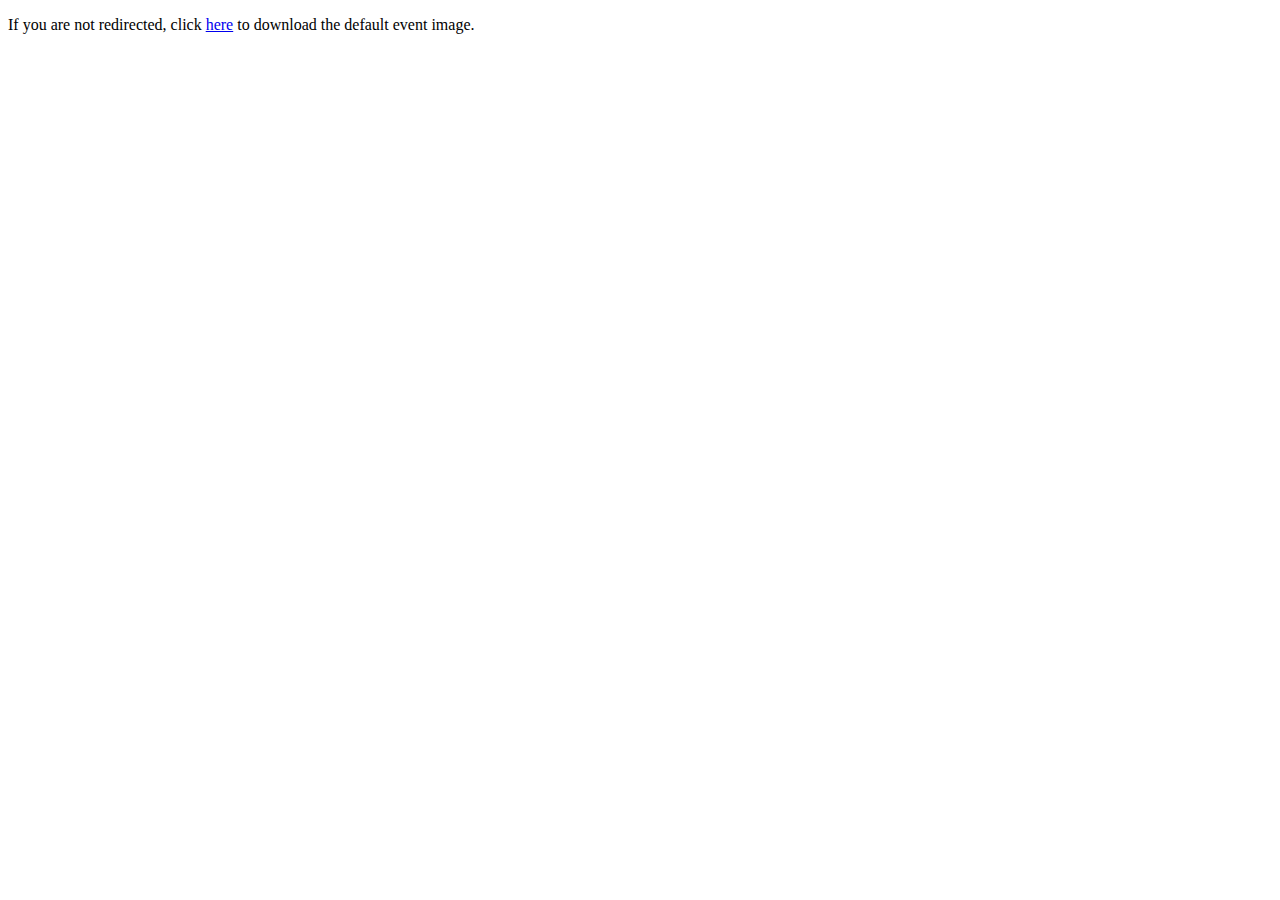
<file: Event Management/images/default_event.html>
<!DOCTYPE html>
<html>
<head>
    <meta http-equiv="refresh" content="0; url=[data-uri]" download="default_event.png">
    <title>Default Event Image</title>
</head>
<body>
    <p>If you are not redirected, click <a href="[data-uri]" download="default_event.png">here</a> to download the default event image.</p>
</body>
</html>
</file>
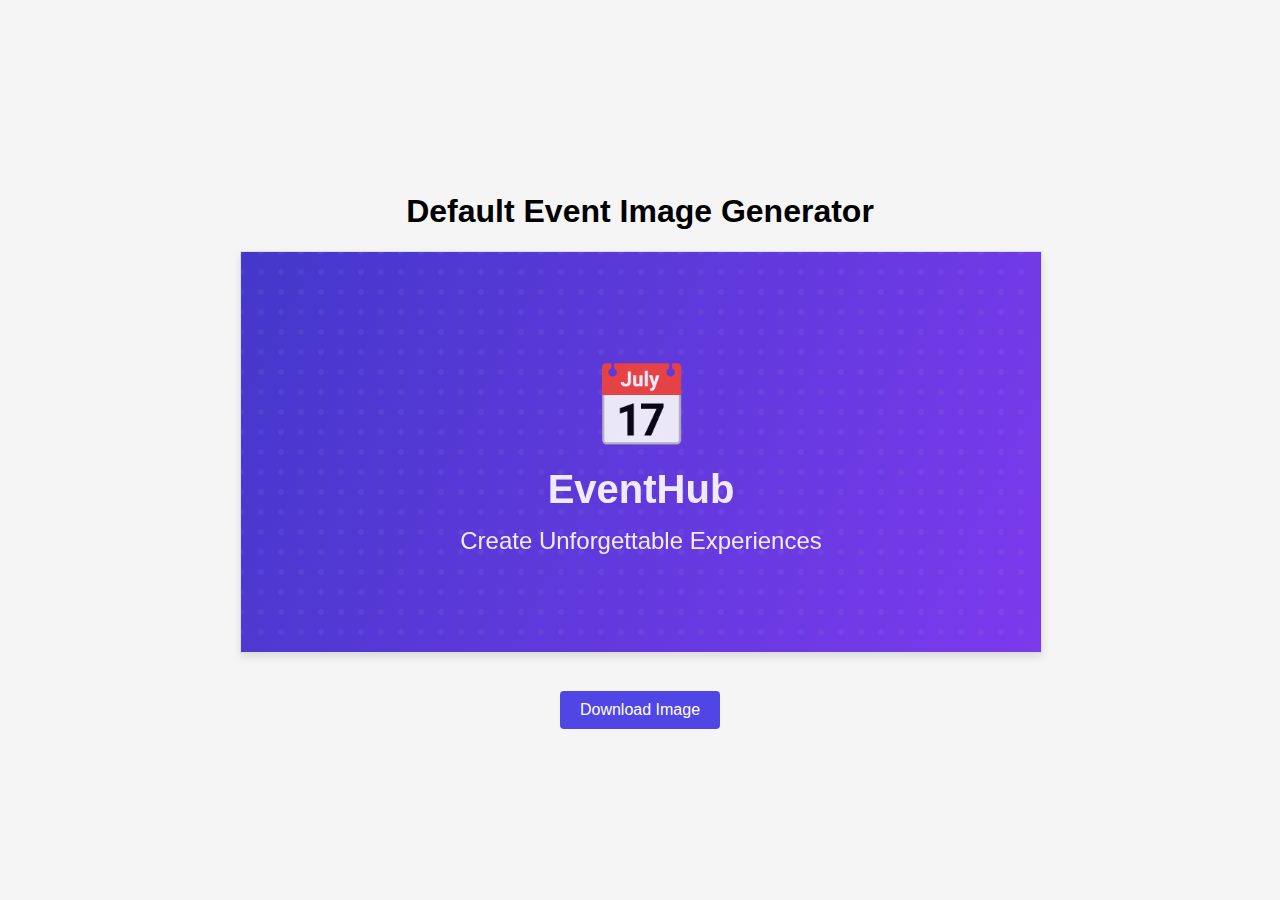
<file: Event Management/images/generate_default_image.html>
<!DOCTYPE html>
<html lang="en">
<head>
    <meta charset="UTF-8">
    <meta name="viewport" content="width=device-width, initial-scale=1.0">
    <title>Default Event Image Generator</title>
    <style>
        body {
            margin: 0;
            padding: 0;
            display: flex;
            justify-content: center;
            align-items: center;
            min-height: 100vh;
            background-color: #f5f5f5;
            font-family: Arial, sans-serif;
        }
        
        #canvas-container {
            position: relative;
            width: 800px;
            height: 400px;
            margin-bottom: 20px;
        }
        
        canvas {
            border: 1px solid #ddd;
            box-shadow: 0 4px 8px rgba(0, 0, 0, 0.1);
        }
        
        .controls {
            text-align: center;
            margin-top: 20px;
        }
        
        button {
            background-color: #4f46e5;
            color: white;
            border: none;
            padding: 10px 20px;
            border-radius: 4px;
            cursor: pointer;
            font-size: 16px;
            transition: background-color 0.3s;
        }
        
        button:hover {
            background-color: #4338ca;
        }
        
        .container {
            display: flex;
            flex-direction: column;
            align-items: center;
        }
    </style>
</head>
<body>
    <div class="container">
        <h1>Default Event Image Generator</h1>
        <div id="canvas-container">
            <canvas id="eventCanvas" width="800" height="400"></canvas>
        </div>
        <div class="controls">
            <button id="downloadBtn">Download Image</button>
        </div>
    </div>

    <script>
        document.addEventListener('DOMContentLoaded', function() {
            const canvas = document.getElementById('eventCanvas');
            const ctx = canvas.getContext('2d');
            
            // Draw gradient background
            const gradient = ctx.createLinearGradient(0, 0, canvas.width, canvas.height);
            gradient.addColorStop(0, '#4338ca');
            gradient.addColorStop(1, '#7c3aed');
            ctx.fillStyle = gradient;
            ctx.fillRect(0, 0, canvas.width, canvas.height);
            
            // Add a subtle pattern
            ctx.fillStyle = 'rgba(255, 255, 255, 0.05)';
            for (let i = 0; i < canvas.width; i += 20) {
                for (let j = 0; j < canvas.height; j += 20) {
                    ctx.beginPath();
                    ctx.arc(i, j, 3, 0, Math.PI * 2);
                    ctx.fill();
                }
            }
            
            // Add central icon
            ctx.fillStyle = 'rgba(255, 255, 255, 0.9)';
            ctx.font = 'bold 80px Arial';
            ctx.textAlign = 'center';
            ctx.textBaseline = 'middle';
            ctx.fillText('📅', canvas.width / 2, canvas.height / 2 - 40);
            
            // Add text
            ctx.fillStyle = 'rgba(255, 255, 255, 0.9)';
            ctx.font = 'bold 40px Arial';
            ctx.fillText('EventHub', canvas.width / 2, canvas.height / 2 + 40);
            
            ctx.font = '24px Arial';
            ctx.fillText('Create Unforgettable Experiences', canvas.width / 2, canvas.height / 2 + 90);
            
            // Set up download button
            document.getElementById('downloadBtn').addEventListener('click', function() {
                const link = document.createElement('a');
                link.download = 'default_event.jpg';
                link.href = canvas.toDataURL('image/jpeg', 0.8);
                link.click();
            });
        });
    </script>
</body>
</html>
</file>
